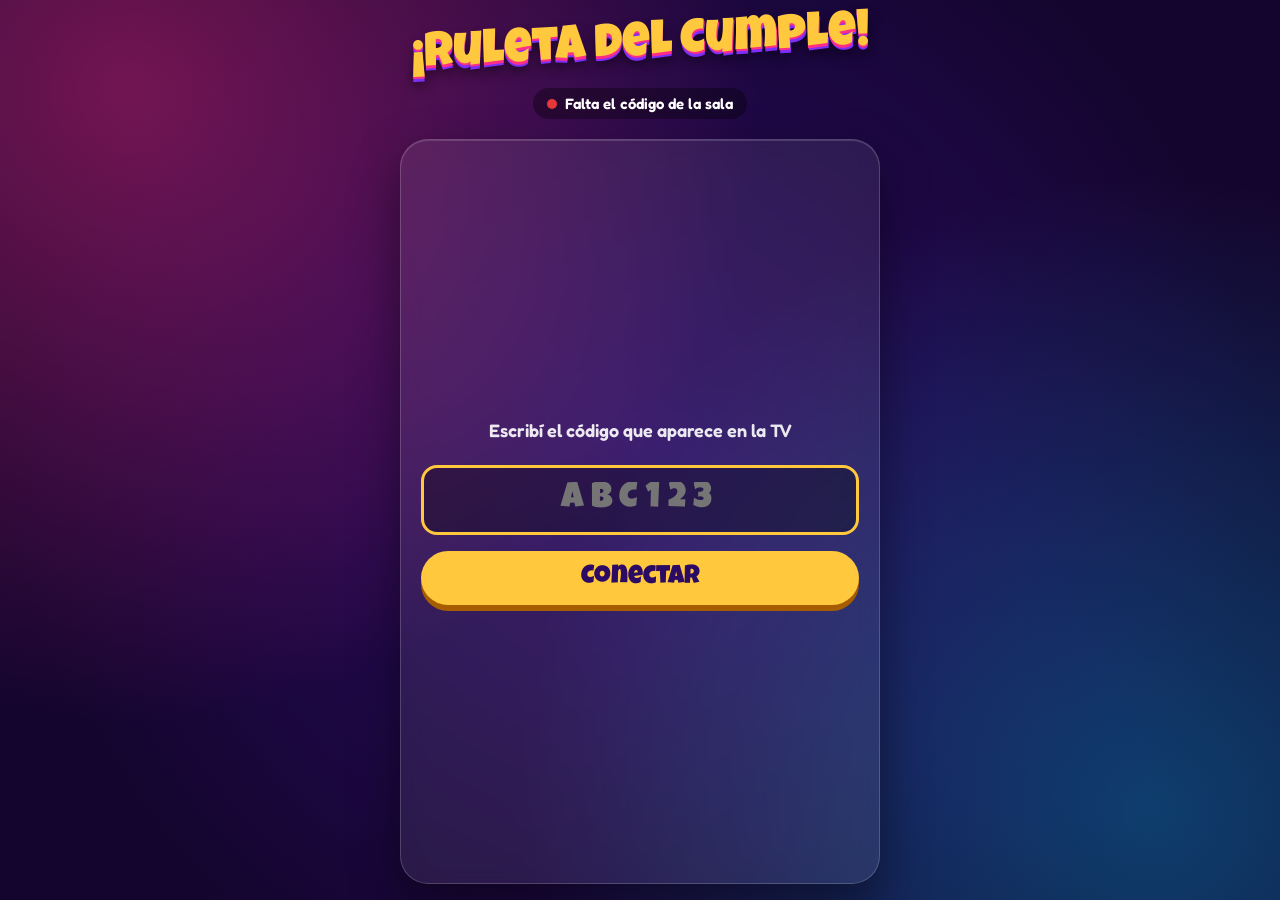
<file: control.html>
<!DOCTYPE html>
<html lang="es">
<head>
  <meta charset="UTF-8">
  <meta name="viewport" content="width=device-width, initial-scale=1, viewport-fit=cover">
  <meta name="theme-color" content="#14052e">
  <title>Control de la Ruleta</title>
  <link rel="preconnect" href="https://fonts.googleapis.com">
  <link rel="preconnect" href="https://fonts.gstatic.com" crossorigin>
  <link href="https://fonts.googleapis.com/css2?family=Fredoka:wght@400;600;700&family=Luckiest+Guy&display=swap" rel="stylesheet">
  <link rel="stylesheet" href="control.css?v=5">
</head>
<body>
  <header class="cabecera">
    <h1 class="titulo" id="titulo">¡Ruleta del Cumple!</h1>
    <p class="estado" id="estado" data-estado="conectando">
      <span class="estado-punto"></span>
      <span id="estadoTexto">Conectando…</span>
    </p>
  </header>

  <!-- Control: girar y salir -->
  <main class="modal" id="vistaControl" hidden>
    <p class="indicacion" id="indicacion">Apretá para girar la ruleta de la TV</p>
    <button class="boton-girar" id="botonGirar" type="button" disabled>
      <span class="boton-girar-texto" id="botonTexto">ESPERANDO…</span>
    </button>
    <button class="boton-salir" id="botonSalir" type="button">Salir</button>
  </main>

  <!-- Avisos: saliste / ruleta ocupada -->
  <main class="modal" id="vistaAviso" hidden>
    <p class="aviso-emoji" id="avisoEmoji" aria-hidden="true">👋</p>
    <h2 class="aviso-titulo" id="avisoTitulo">Saliste del control</h2>
    <p class="aviso-texto" id="avisoTexto">La tele volvió a mostrar el QR.</p>
    <button class="boton-principal" id="avisoBoton" type="button">Volver a conectar</button>
  </main>

  <!-- Si se abre sin código -->
  <main class="modal" id="vistaCodigo" hidden>
    <p class="indicacion">Escribí el código que aparece en la TV</p>
    <form class="form-codigo" id="formCodigo" autocomplete="off">
      <input class="input-codigo" id="inputCodigo" name="codigo" inputmode="text" autocapitalize="characters"
             maxlength="6" placeholder="ABC123" aria-label="Código de la sala" required>
      <button class="boton-principal" type="submit">Conectar</button>
    </form>
  </main>

  <!-- Resultado: el botón Continuar cierra la tarjeta en la TV -->
  <div class="resultado" id="resultado" hidden>
    <div class="tarjeta" id="tarjeta" role="dialog" aria-live="assertive" aria-labelledby="resNumero">
      <p class="tarjeta-etiqueta" id="resEtiqueta">¡Salió!</p>
      <p class="tarjeta-numero" id="resNumero">0</p>
      <p class="tarjeta-unidad" id="resUnidad">PUNTOS</p>
      <p class="tarjeta-descripcion" id="resDescripcion"></p>
      <button class="boton-continuar" id="botonContinuar" type="button">Continuar</button>
      <button class="boton-salir boton-salir--tarjeta" id="botonSalirResultado" type="button">Salir</button>
    </div>
  </div>

  <script src="mensajeria.js?v=5"></script>
  <script src="control.js?v=5"></script>
</body>
</html>
</file>
<file: control.css>
/* =========================================================
   RULETA DEL CUMPLE — control desde el celular
   ========================================================= */

:root {
  --fondo: #14052e;
  --fondo-2: #2b0b63;
  --dorado: #ffc83d;
  --rosa: #ff2d87;
  --violeta: #7b2ff7;
  --fuente-titulo: 'Luckiest Guy', 'Arial Black', system-ui, sans-serif;
  --fuente-texto: 'Fredoka', 'Segoe UI', system-ui, sans-serif;
}

* { box-sizing: border-box; }
[hidden] { display: none !important; }

html, body { height: 100%; }

body {
  margin: 0;
  display: flex;
  flex-direction: column;
  min-height: 100dvh;
  padding: max(16px, env(safe-area-inset-top)) 16px max(16px, env(safe-area-inset-bottom));
  color: #fff;
  font-family: var(--fuente-texto);
  background-color: var(--fondo);
  background-image:
    radial-gradient(circle at 10% 10%, rgba(255, 45, 135, 0.4), transparent 45%),
    radial-gradient(circle at 90% 90%, rgba(0, 194, 255, 0.3), transparent 45%),
    radial-gradient(circle at 50% 50%, var(--fondo-2), var(--fondo) 80%);
  -webkit-tap-highlight-color: transparent;
  user-select: none;
  -webkit-user-select: none;
  overscroll-behavior: none;
}

button { font: inherit; cursor: pointer; touch-action: manipulation; }

/* ---------- Cabecera ---------- */

.cabecera {
  display: flex;
  flex-direction: column;
  align-items: center;
  gap: 10px;
  text-align: center;
}

.titulo {
  margin: 4px 0 0;
  font-family: var(--fuente-titulo);
  font-weight: 400;
  font-size: clamp(28px, 9vw, 48px);
  line-height: 1.05;
  color: var(--dorado);
  text-shadow: 0 0.05em 0 var(--rosa), 0 0.1em 0 var(--violeta), 0 0.18em 0.25em rgba(0, 0, 0, 0.5);
  transform: rotate(-3deg);
}

.estado {
  display: inline-flex;
  align-items: center;
  gap: 8px;
  margin: 8px 0 0;
  padding: 6px 14px;
  border-radius: 999px;
  background: rgba(0, 0, 0, 0.35);
  font-size: 15px;
  font-weight: 600;
}
.estado-punto {
  width: 10px;
  height: 10px;
  border-radius: 50%;
  background: #f5a623;
  flex: none;
}
.estado[data-estado="conectando"] .estado-punto { animation: pulso 1s ease-in-out infinite; }
.estado[data-estado="ok"] .estado-punto { background: #12b76a; }
.estado[data-estado="error"] .estado-punto { background: #e5383b; }

@keyframes pulso { 50% { opacity: 0.25; } }

/* ---------- "Modal" con el botón ---------- */

.modal {
  flex: 1;
  display: flex;
  flex-direction: column;
  align-items: center;
  justify-content: center;
  gap: 24px;
  width: 100%;
  max-width: 480px;
  margin: 20px auto 0;
  padding: 28px 20px;
  border-radius: 28px;
  background: rgba(255, 255, 255, 0.08);
  border: 1px solid rgba(255, 255, 255, 0.18);
  box-shadow: 0 20px 50px rgba(0, 0, 0, 0.45), inset 0 1px 0 rgba(255, 255, 255, 0.15);
  -webkit-backdrop-filter: blur(10px);
          backdrop-filter: blur(10px);
  text-align: center;
}

.indicacion {
  margin: 0;
  font-size: 18px;
  font-weight: 600;
  opacity: 0.9;
}

.boton-girar {
  position: relative;
  width: min(72vw, 46vh, 340px);
  aspect-ratio: 1;
  border: 8px solid #fff3c4;
  border-radius: 50%;
  color: #fff;
  background: radial-gradient(circle at 35% 30%, #ff7dbb 0%, var(--rosa) 45%, #b8005a 100%);
  box-shadow:
    0 12px 0 #8a0044,
    0 22px 40px rgba(0, 0, 0, 0.5),
    0 0 0 12px rgba(255, 200, 61, 0.35),
    inset 0 6px 0 rgba(255, 255, 255, 0.35);
  transition: transform 0.1s ease, box-shadow 0.1s ease, filter 0.2s;
  animation: invitar 1.6s ease-in-out infinite;
}
.boton-girar:active:not(:disabled) {
  transform: translateY(10px);
  box-shadow:
    0 2px 0 #8a0044,
    0 8px 20px rgba(0, 0, 0, 0.5),
    0 0 0 12px rgba(255, 200, 61, 0.35),
    inset 0 6px 0 rgba(255, 255, 255, 0.35);
}
.boton-girar:disabled {
  cursor: default;
  animation: none;
  filter: grayscale(0.7) brightness(0.75);
}
.boton-girar.girando {
  filter: none;
  background: conic-gradient(from 0deg, #7b2ff7, #ff2d87, #ff7b00, #ffc83d, #12b76a, #00a6e8, #7b2ff7);
  animation: girar 0.8s linear infinite;
}
.boton-girar.girando .boton-girar-texto { animation: contragirar 0.8s linear infinite; }

.boton-girar-texto {
  display: block;
  font-family: var(--fuente-titulo);
  font-size: clamp(30px, 11vw, 56px);
  line-height: 1;
  padding-top: 0.12em;
  text-shadow: 0 0.06em 0 rgba(0, 0, 0, 0.35);
}

@keyframes invitar { 50% { transform: scale(1.04); } }
@keyframes girar { to { transform: rotate(360deg); } }
@keyframes contragirar { to { transform: rotate(-360deg); } }

.boton-salir {
  min-width: 160px;
  padding: 12px 28px;
  border: 2px solid rgba(255, 255, 255, 0.55);
  border-radius: 999px;
  background: rgba(0, 0, 0, 0.25);
  color: #fff;
  font-size: 18px;
  font-weight: 700;
  letter-spacing: 0.04em;
}
.boton-salir:active { transform: translateY(2px); background: rgba(0, 0, 0, 0.4); }

/* ---------- Avisos (saliste / ocupada) ---------- */

.aviso-emoji { margin: 0; font-size: 72px; line-height: 1; }
.aviso-titulo {
  margin: 0;
  font-family: var(--fuente-titulo);
  font-weight: 400;
  font-size: 30px;
  color: var(--dorado);
}
.aviso-texto {
  margin: 0;
  max-width: 320px;
  font-size: 18px;
  line-height: 1.35;
  opacity: 0.9;
}

/* ---------- Formulario de código ---------- */

.form-codigo {
  display: flex;
  flex-direction: column;
  gap: 16px;
  width: 100%;
}

.input-codigo {
  width: 100%;
  padding: 14px;
  border: 3px solid rgba(255, 255, 255, 0.5);
  border-radius: 16px;
  background: rgba(0, 0, 0, 0.3);
  color: #fff;
  font-family: var(--fuente-titulo);
  font-size: 36px;
  letter-spacing: 0.2em;
  text-align: center;
  text-transform: uppercase;
}
.input-codigo:focus { outline: none; border-color: var(--dorado); }

.boton-principal {
  width: 100%;
  max-width: 340px;
  padding: 14px;
  border: none;
  border-radius: 999px;
  background: var(--dorado);
  color: #2b0b63;
  font-family: var(--fuente-titulo);
  font-size: 26px;
  box-shadow: 0 6px 0 #a65d00;
}
.boton-principal:active { transform: translateY(4px); box-shadow: 0 2px 0 #a65d00; }
.form-codigo .boton-principal { max-width: none; }

/* ---------- Resultado ---------- */

.resultado {
  position: fixed;
  inset: 0;
  z-index: 10;
  display: grid;
  place-items: center;
  padding: 20px;
  background: rgba(10, 0, 30, 0.75);
  -webkit-backdrop-filter: blur(6px);
          backdrop-filter: blur(6px);
  animation: aparecer 0.25s ease-out;
}

.tarjeta {
  --color: var(--violeta);
  width: 100%;
  max-width: 440px;
  padding: 24px 20px 28px;
  border-radius: 28px;
  text-align: center;
  background: var(--color);
  background: radial-gradient(circle at 50% 0%,
    color-mix(in srgb, var(--color) 55%, #fff) 0%,
    var(--color) 45%,
    color-mix(in srgb, var(--color) 55%, #000) 100%);
  box-shadow: 0 0 0 6px rgba(255, 255, 255, 0.92), 0 0 60px var(--color), 0 20px 40px rgba(0, 0, 0, 0.6);
  animation: pop 0.6s cubic-bezier(0.2, 1.6, 0.4, 1) both;
}

.tarjeta-etiqueta {
  margin: 0;
  font-family: var(--fuente-titulo);
  font-size: 26px;
  text-shadow: 0 0.06em 0 rgba(0, 0, 0, 0.35);
}
.tarjeta-numero {
  margin: 0;
  font-family: var(--fuente-titulo);
  font-size: min(42vw, 30vh);
  line-height: 0.95;
  padding-top: 0.08em;
  text-shadow: 0 0.035em 0 rgba(0, 0, 0, 0.35), 0 0.07em 0.1em rgba(0, 0, 0, 0.45);
}
.tarjeta-unidad {
  margin: -4px 0 0;
  font-family: var(--fuente-titulo);
  font-size: 32px;
  letter-spacing: 0.12em;
}
.tarjeta-descripcion {
  margin: 12px 0 22px;
  font-size: 20px;
  font-weight: 600;
  line-height: 1.25;
  text-shadow: 0 0.08em 0.15em rgba(0, 0, 0, 0.4);
}

.boton-continuar {
  width: 100%;
  padding: 14px;
  border: none;
  border-radius: 999px;
  background: #fff;
  color: var(--color);
  font-family: var(--fuente-titulo);
  font-size: 28px;
  box-shadow: 0 6px 0 rgba(0, 0, 0, 0.3);
}
.boton-continuar:active { transform: translateY(4px); box-shadow: 0 2px 0 rgba(0, 0, 0, 0.3); }

.boton-salir--tarjeta {
  margin-top: 14px;
  min-width: 0;
  padding: 8px 22px;
  font-size: 15px;
}

@keyframes aparecer { from { opacity: 0; } }
@keyframes pop { from { transform: scale(0.3) rotate(-6deg); opacity: 0; } }

@media (prefers-reduced-motion: reduce) {
  .boton-girar, .boton-girar.girando, .boton-girar.girando .boton-girar-texto { animation: none; }
}
</file>
